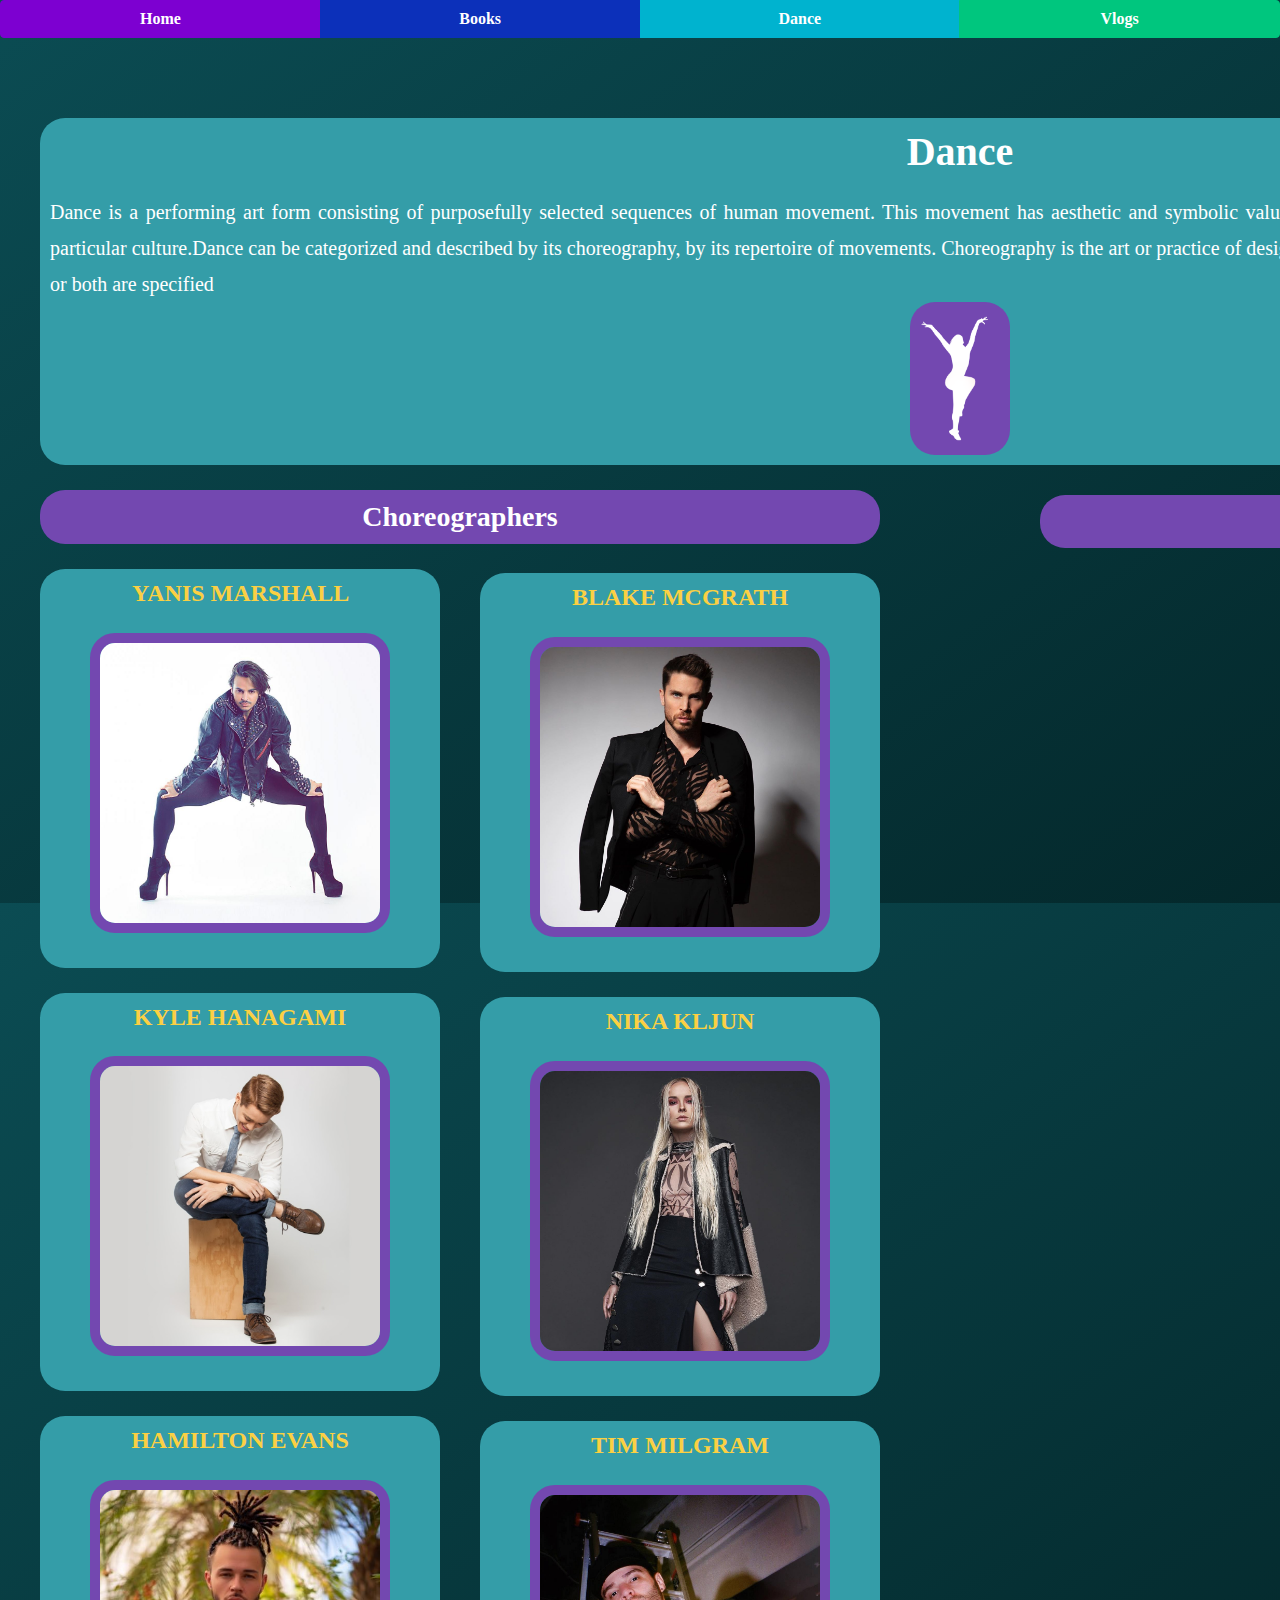
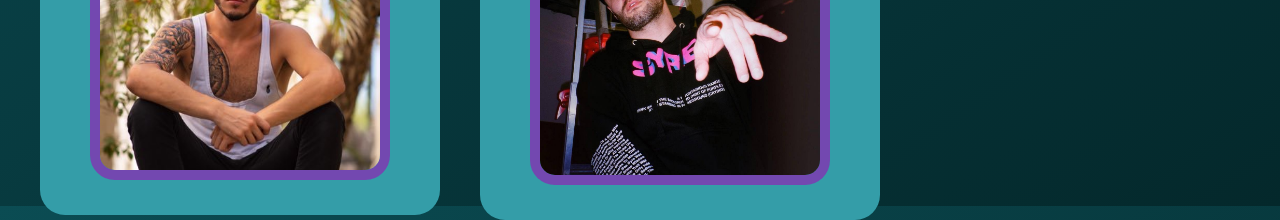
<file: project0/index.html>
<!DOCTYPE html>
<html>
    <head>
        <title>Favourite Youtube Channels</title>
        <link rel="stylesheet" href="https://maxcdn.bootstrapcdn.com/bootstrap/4.0.0/css/bootstrap.min.css">
        <link rel="stylesheet" href="stylesheet-0-buttons.css">
        <link rel="stylesheet" href="stylesheet-3.css">
    </head>


    <style>
    body
    {
      background-image: linear-gradient(to bottom right, #0B4C53, #04282B);
    }
    </style>
    <body>
      <div class="btn-group d-flex" role="group">
          <button type="button" class="btn btn-danger w-100"> Home </button>

          <button type="button" class="btn btn-warning w-100"> Books </button>
          <button type="button" class="btn btn-primary w-100"> Dance </button>
          <button type="button" class="btn btn-info w-100"> Vlogs </button>
      </div>
        <h1 id="large">
          Dance
        </h1>
        <h5 id="p1" class="parrafos">
          <div>
          Dance is a performing art form consisting of purposefully selected sequences of human movement.
          This movement has aesthetic and symbolic value, and is acknowledged as dance by performers and observers
          within a particular culture.Dance can be categorized and described by its choreography, by its repertoire of movements.
          Choreography is the art or practice of designing sequences of movements of physical bodies
          in which motion, form, or both are specified
        </div>
          <img id="DT" class="image" src="dance.png" alt="Dance" width="100px">
        </h5>
        <h3 id="p_title_1">
          Choreographers
        </h3>

          <div id="C1">
            <h4 class = "Lista">
              <a href="https://www.youtube.com/user/MrMarshallYanis" target="-_blank">YANIS MARSHALL</a>
              <img id="D1" class="image"src="D1.jpg" alt="Yanis" width="300px">
            </h4>
            <h4 class = "Lista">
              <a href="https://www.youtube.com/user/kylehanagami" target="-_blank">KYLE HANAGAMI</a>
              <img id="D2" class="image"src="D2.jpg" alt="Kyle" width="300px">
            </h4>
            <h4 class = "Lista">
              <a href="https://www.youtube.com/user/HamiltonTV1" target="-_blank">HAMILTON EVANS</a>
              <img id="D3" class="image"src="D3.jpg" alt="Hamilton" width="300px">
            </h4>
            </div>

            <div id="C2">
            <h4 class = "Lista" id="NC">
              <a href="https://www.youtube.com/user/blazius1" target="-_blank">BLAKE MCGRATH</a>
              <img id="D4" class="image"src="D4.jpg" alt="Blake" width="300px">
            </h4>
            <h4 class = "Lista">
                <a href="https://www.youtube.com/user/nkljun" target="-_blank">NIKA KLJUN</a>
              <img id="D5" class="image"src="D5.jpg" alt="Hamilton" width="300px">
            </h4>
            <h4 class = "Lista">
              <a href="https://www.youtube.com/user/timmilgram" target="-_blank">TIM MILGRAM</a>
              <img id="D6" class="image"src="D6.jpg" alt="Tim" width="300px">
            </h4>
          </div>
          <h3 id="p_title_2">
            Favorite Choreographies
          </h3>
          <iframe id="BA" width="560" height="315" src="https://www.youtube.com/embed/cqdXgQ5bxxs?start=9" frameborder="0" allow="accelerometer; autoplay; encrypted-media; gyroscope; picture-in-picture" allowfullscreen></iframe>




    </body>
</html>
</file>
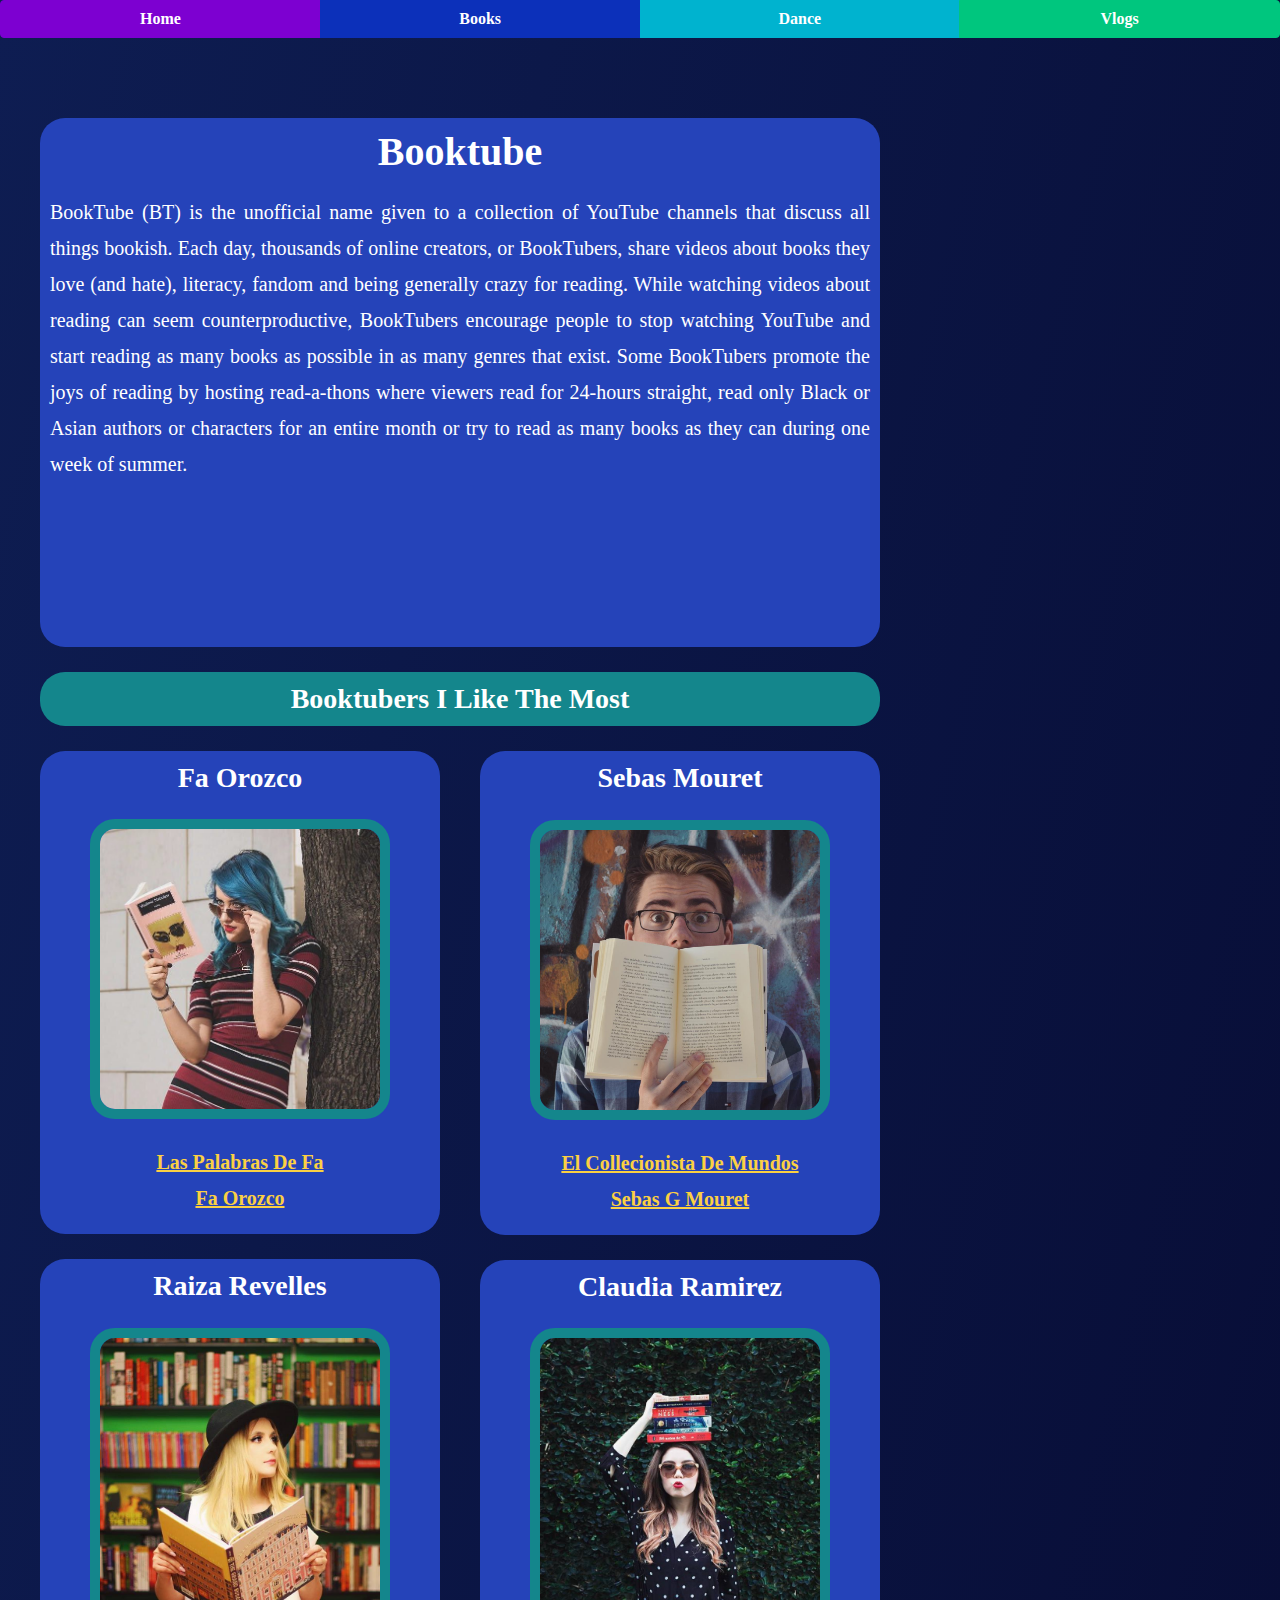
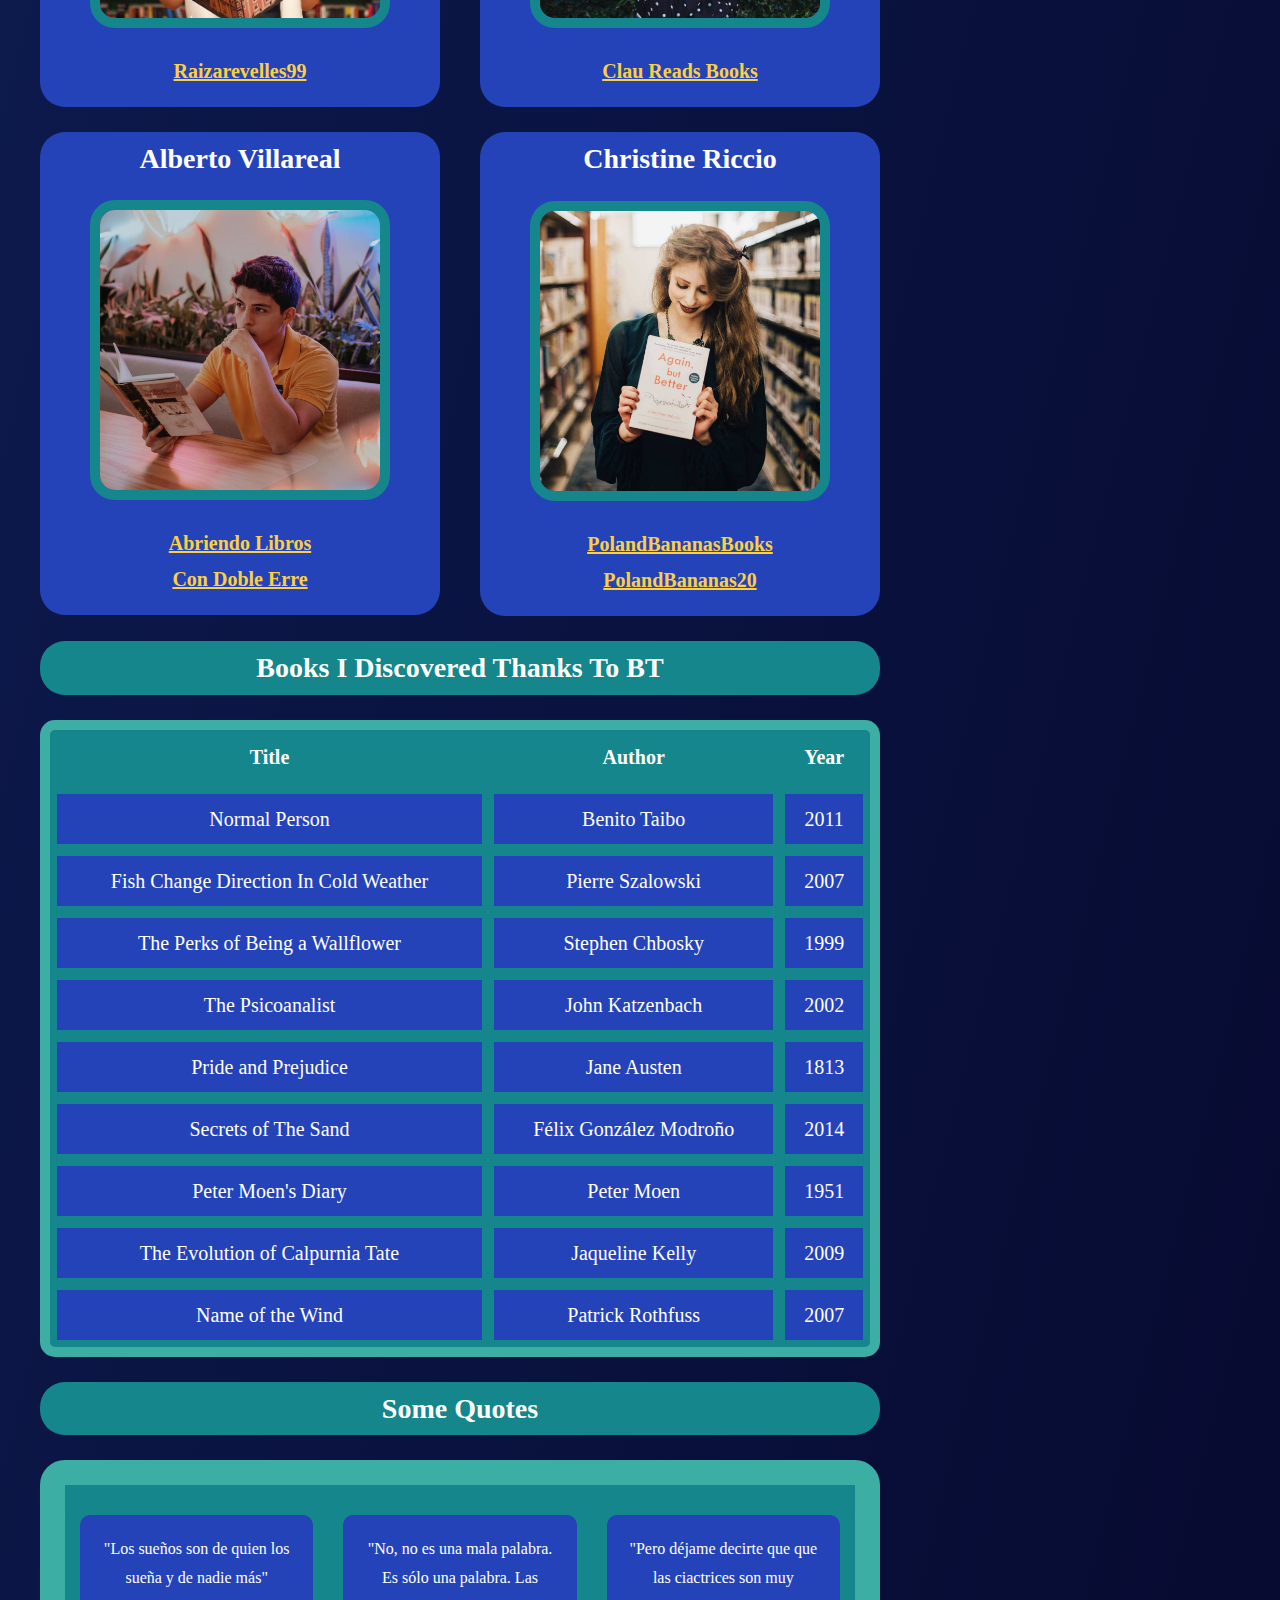
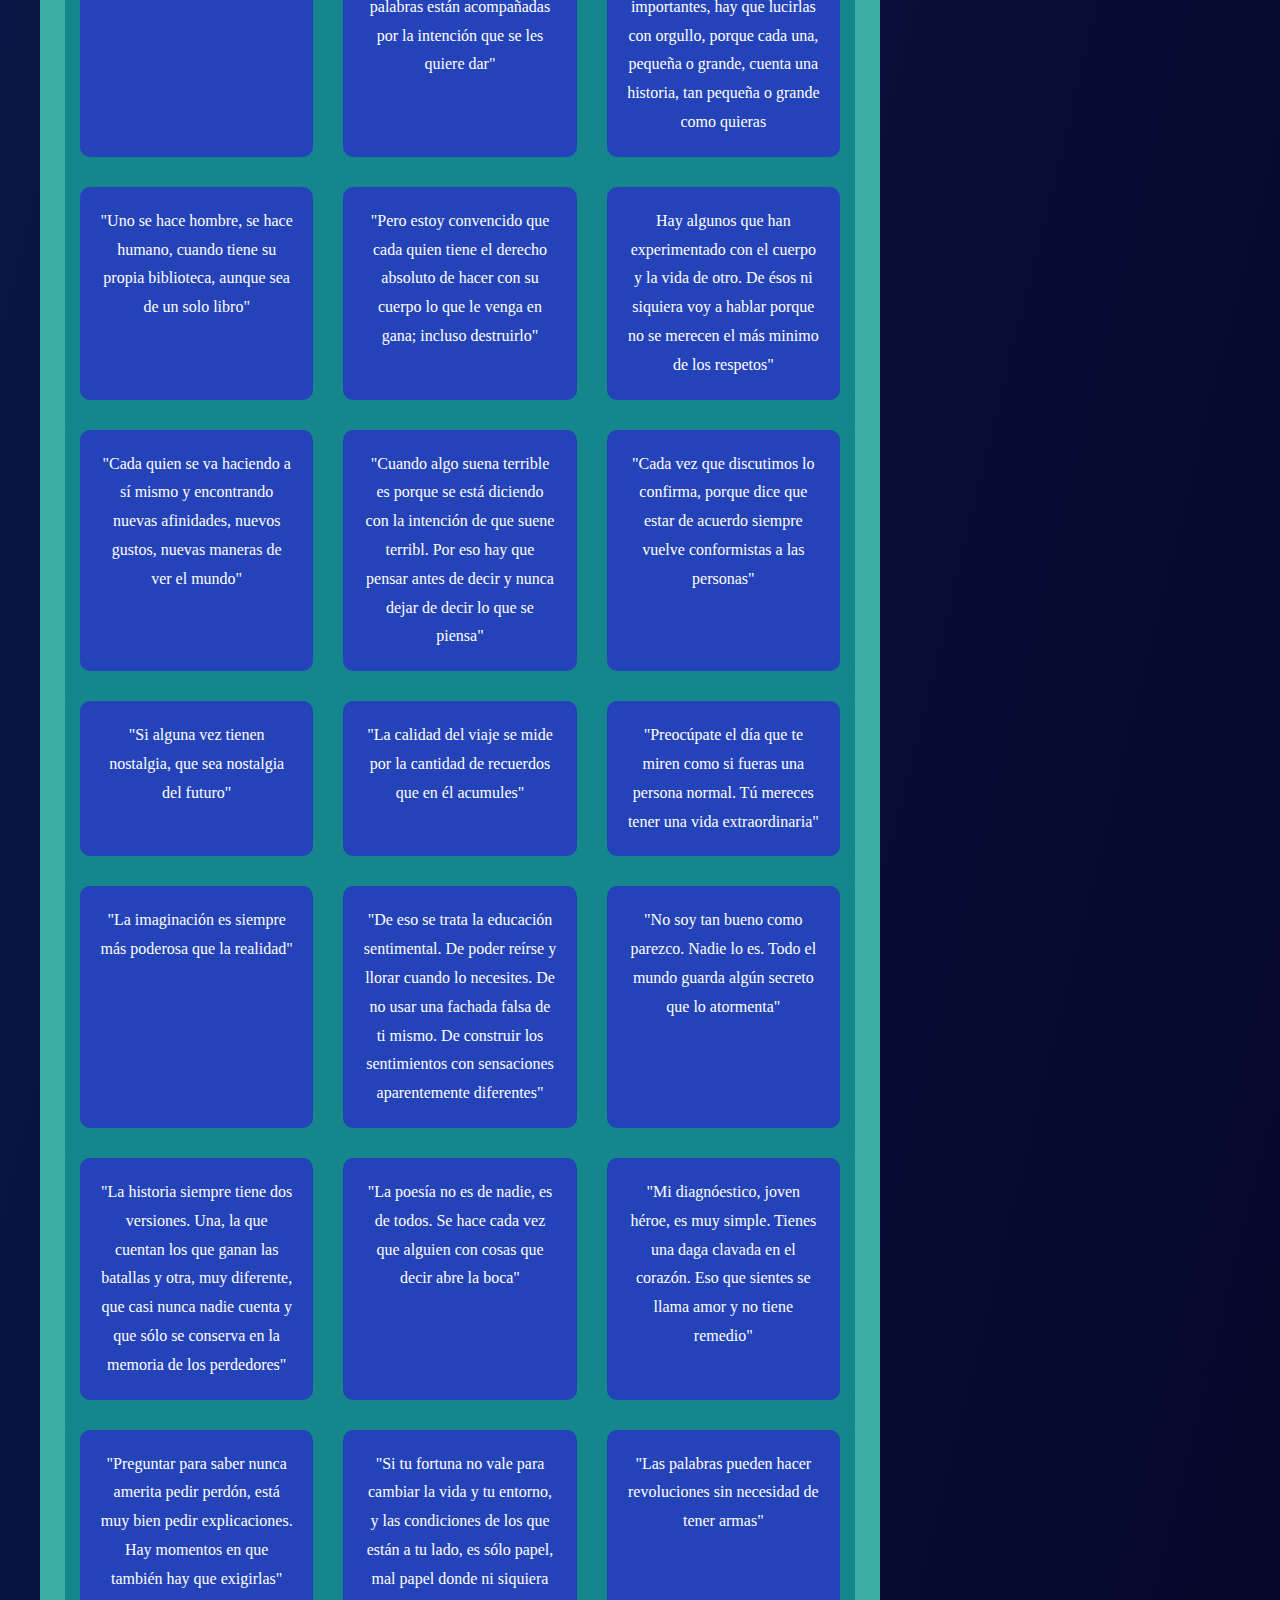
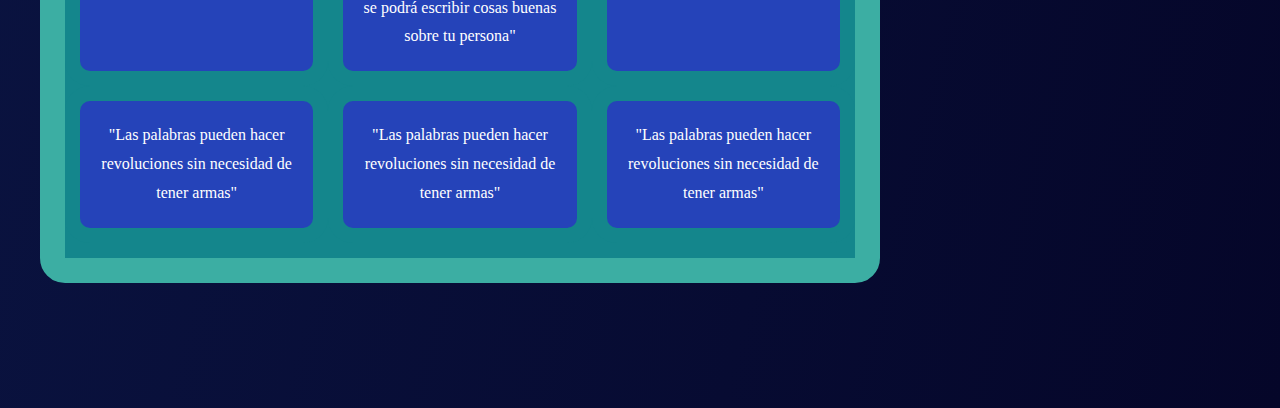
<file: project0/books.html>
<!DOCTYPE html>
<html>
    <head>
        <title>Favourite Youtube Channels</title>
        <link rel="stylesheet" href="https://maxcdn.bootstrapcdn.com/bootstrap/4.0.0/css/bootstrap.min.css">
        <link rel="stylesheet" href="stylesheet-0-buttons.css">
        <link rel="stylesheet" href="stylesheet-2.css">
    </head>


    <style>
    body
    {
      background-image: linear-gradient(to bottom right, #0E1D52, #050629);
    }
    </style>
    <body>
      <div class="btn-group d-flex" role="group">
          <button type="button" class="btn btn-danger w-100"> Home </button>

          <button type="button" class="btn btn-warning w-100"> Books </button>
          <button type="button" class="btn btn-primary w-100"> Dance </button>
          <button type="button" class="btn btn-info w-100"> Vlogs </button>
      </div>
        <h1 id="large">
          Booktube
        </h1>
        <h5 id="p1" class="parrafos">
          <div>
          BookTube (BT) is the unofficial name given to a collection of YouTube channels
          that discuss all things bookish. Each day, thousands of online creators,
          or BookTubers, share videos about books they love (and hate), literacy,
          fandom and being generally crazy for reading. While watching videos about
          reading can seem counterproductive, BookTubers encourage people to stop
          watching YouTube and start reading as many books as possible in as many
          genres that exist. Some BookTubers promote the joys of reading by hosting
          read-a-thons where viewers read for 24-hours straight, read only Black or
          Asian authors or characters for an entire month or try to read as many books
          as they can during one week of summer.
        </div>
          <img id="BT" src="BT.png" alt="Booktube" width="150px">
        </h5>
        <h3 id="p_title_1">
          Booktubers I Like The Most
        </h3>
        <h3 class="F1">
          Fa Orozco
          <div>
          <img id="BT1" class="image"src="BT1.jpg  " alt="Fa" width="300px">
        <h5>
          <div>
          <a href="https://www.youtube.com/user/laspalabrasdefa" target="-_blank"> Las Palabras De Fa </a>
          </div>
          <a href="https://www.youtube.com/channel/UCIcVV2wurTQCxyoZjdUCbKw" target="-_blank"> Fa Orozco </a>
        </h5>
      </h3>

        </h5>
        <h3 class="F1">
          Raiza Revelles
          <div>
          <img id="BT2" class="image"src="BT2.jpg  " alt="Raiza" width="300px">
        <h5>
          <div>
          <a href="https://www.youtube.com/user/raizarevelles99" target="-_blank"> Raizarevelles99 </a>
          </div>
        </h5>
      </h3>

        </h5>
        <h3 class="F1">
          Alberto Villareal
          <div>
          <img id="BT3" class="image"src="BT3.jpg  " alt="Alberto" width="300px">
        <h5>
          <div>
          <a href="https://www.youtube.com/channel/UCc3-fx1sRNrOw_kO41xGMdA" target="-_blank"> Abriendo Libros </a>
          </div>
            <a href="https://www.youtube.com/user/VillaRRealExtras" target="-_blank"> Con Doble Erre </a>
        </h5>
      </h3>

      <h3 id="NC">
        Sebas Mouret
        <div>
        <img id="BT4" class="image"src="BT4.jpg  " alt="Sebas" width="300px">
      <h5>
        <div>
        <a href="https://www.youtube.com/channel/UCcCdTv9Vumo66-3roW3RvrQ" target="-_blank"> El Collecionista De Mundos </a>
        </div>
        <a href="https://www.youtube.com/user/sebasgmouret" target="-_blank"> Sebas G Mouret </a>
      </h5>
    </h3>

    <h3 class="F2">
      Claudia Ramirez
      <div>
      <img id="BT5" class="image"src="BT5.jpg  " alt="Claudia" width="300px">
    <h5>
      <div>
      <a href="https://www.youtube.com/user/GraviEchizen" target="-_blank"> Clau Reads Books </a>
      </div>
    </h5>
  </h3>

  <h3 class="F2">
    Christine Riccio
    <div>
    <img id="BT6" class="image"src="BT6.jpg  " alt="xtine" width="300px">
  <h5>
    <div>
    <a href="https://www.youtube.com/user/polandbananasBOOKS/channels" target="-_blank"> PolandBananasBooks </a>
    </div>
    <a href="https://www.youtube.com/user/polandbananas20/videos" target="-_blank"> PolandBananas20 </a>
  </h5>
</h3>
<h3 id="p_title_1">
  Books I Discovered Thanks To BT
</h3>
<table>
  <tr>
    <th class="info">Title</th>
    <th class="info">Author</th>
    <th class="info">Year</th>
  </tr>
  <tr>
    <td>Normal Person</td>
    <td>Benito Taibo</td>
    <td>2011</td>
  </tr>
  <tr>
    <td>Fish Change Direction In Cold Weather</td>
    <td>Pierre Szalowski</td>
    <td>2007</td>
  </tr>
  <tr>
    <td>The Perks of Being a Wallflower</td>
    <td>Stephen Chbosky</td>
    <td>1999</td>
  </tr>
  <tr>
    <td>The Psicoanalist</td>
    <td>John Katzenbach</td>
    <td>2002</td>
  </tr>
  <tr>
    <td>Pride and Prejudice</td>
    <td>Jane Austen</td>
    <td>1813</td>
  </tr>
  <tr>
    <td>Secrets of The Sand</td>
    <td>Félix González Modroño</td>
    <td>2014</td>
  </tr>
  <tr>
    <td>Peter Moen's Diary</td>
    <td>Peter Moen</td>
    <td>1951</td>
  </tr>
  <tr>
    <td>The Evolution of Calpurnia Tate</td>
    <td>Jaqueline Kelly</td>
    <td>2009</td>
  </tr>
  <tr>
    <td>Name of the Wind</td>
    <td>Patrick Rothfuss</td>
    <td>2007</td>
  </tr>
</table>

<h3 id="p_title_2">
  Some Quotes
</h3>
<h6>
<div class="container">
  <div class="row">
    <div class="col-sm-4">"Los sueños son de quien los sueña y de nadie más"</div>
    <div class="col-sm-4">"No, no es una mala palabra. Es sólo una palabra. Las palabras están acompañadas por la intención que se les quiere dar"</div>
    <div class="col-sm-4">"Pero déjame decirte que que las ciactrices son muy importantes, hay que lucirlas con orgullo, porque cada una, pequeña o grande, cuenta una historia, tan pequeña o grande como quieras</div>
  </div>
  <div class="row">
    <div class="col-sm-4">"Uno se hace hombre, se hace humano, cuando tiene su propia biblioteca, aunque sea de un solo libro"</div>
    <div class="col-sm-4">"Pero estoy convencido que cada quien tiene el derecho absoluto de hacer con su cuerpo lo que le venga en gana; incluso destruirlo"</div>
    <div class="col-sm-4">Hay algunos que han experimentado con el cuerpo y la vida de otro. De ésos ni siquiera voy a hablar porque no se merecen el más minimo de los respetos"</div>
  </div>
  <div class="row">
    <div class="col-sm-4">"Cada quien se va haciendo a sí mismo y encontrando nuevas afinidades, nuevos gustos, nuevas maneras de ver el mundo"</div>
    <div class="col-sm-4">"Cuando algo suena terrible es porque se está diciendo con la intención de que suene terribl. Por eso hay que pensar antes de decir y nunca dejar de decir lo que se piensa"</div>
    <div class="col-sm-4">"Cada vez que discutimos lo confirma, porque dice que estar de acuerdo siempre vuelve conformistas a las personas"</div>
  </div>
  <div class="row">
    <div class="col-sm-4">"Si alguna vez tienen nostalgia, que sea nostalgia del futuro"</div>
    <div class="col-sm-4">"La calidad del viaje se mide por la cantidad de recuerdos que en él acumules"</div>
    <div class="col-sm-4">"Preocúpate el día que te miren como si fueras una persona normal. Tú mereces tener una vida extraordinaria"</div>
  </div>
  <div class="row">
    <div class="col-sm-4">"La imaginación es siempre más poderosa que la realidad"</div>
    <div class="col-sm-4">"De eso se trata la educación sentimental. De poder reírse y llorar cuando lo necesites. De no usar una fachada falsa de ti mismo. De construir los sentimientos con sensaciones aparentemente diferentes"</div>
    <div class="col-sm-4">"No soy tan bueno como parezco. Nadie lo es. Todo el mundo guarda algún secreto que lo atormenta"</div>
  </div>
  <div class="row">
    <div class="col-sm-4">"La historia siempre tiene dos versiones. Una, la que cuentan los que ganan las batallas y otra, muy diferente, que casi nunca nadie cuenta y que sólo se conserva en la memoria de los perdedores"</div>
    <div class="col-sm-4">"La poesía no es de nadie, es de todos. Se hace cada vez que alguien con cosas que decir abre la boca"</div>
    <div class="col-sm-4">"Mi diagnóestico, joven héroe, es muy simple. Tienes una daga clavada en el corazón. Eso que sientes se llama amor y no tiene remedio"</div>
  </div>
  <div class="row">
    <div class="col-sm-4">"Preguntar para saber nunca amerita pedir perdón, está muy bien pedir explicaciones. Hay momentos en que también hay que exigirlas"</div>
    <div class="col-sm-4">"Si tu fortuna no vale para cambiar la vida y tu entorno, y las condiciones de los que están a tu lado, es sólo papel, mal papel donde ni siquiera se podrá escribir cosas buenas sobre tu persona"</div>
    <div class="col-sm-4">"Las palabras pueden hacer revoluciones sin necesidad de tener armas"</div>
  </div>
  <div class="row">
    <div class="col-sm-4">"Las palabras pueden hacer revoluciones sin necesidad de tener armas"</div>
    <div class="col-sm-4">"Las palabras pueden hacer revoluciones sin necesidad de tener armas"</div>
    <div class="col-sm-4">"Las palabras pueden hacer revoluciones sin necesidad de tener armas"</div>
  </div>
</div>
</h6>



    </body>
</html>
</file>
<file: project0/stylesheet-0-buttons.css>
.btn-danger
{
    background-color: #7D00D1;
    border-color: #7D00D1;
    font-family: Ink Free;
    font-weight: bold;
}

.btn-warning
{
    background-color: #0C30BA;
    border-color: #0C30BA ;
    font-family: Ink Free;
    color: white;
    font-weight: bold;
}

.btn-primary
{
    background-color: #00B3CF;
    border-color: #00B3CF ;
    font-family: Ink Free;
    font-weight: bold;
}

.btn-info
{
    background-color: #00C67E;
    border-color: #00C67E ;
    font-family: Ink Free;
    font-weight: bold;
}


.btn-danger:hover, .btn-danger:focus,.btn-danger:active
{
    background-color: #56008E !important;
    border-color: #FD6A02!important;
    box-shadow: none !important;
}

.btn-warning:hover, .btn-warning:focus,.btn-warning:active
{
    background-color: #011E8C !important;
    border-color: #011E8C;
    border-color: #FD6A02!important;
    box-shadow: none !important;
    color: white !important;
}

.btn-primary:hover, .btn-primary:focus,.btn-primary:active
{
    background-color: #008296 !important;
    border-color: #008296;
    border-color: #FD6A02!important;
    box-shadow: none !important;
}
.btn-info:hover, .btn-info:focus,.btn-info:active
{
    background-color: #009F65 !important;
    border-color: #009F65;
    border-color: #FD6A02!important;
    box-shadow: none !important;
}
</file>
<file: project0/stylesheet-3.css>
::-webkit-scrollbar-track {
  -webkit-box-shadow: inset 0 0 6px rgba(0, 0, 0, 0.1);
  background-color: #58299B;
  border-radius: 10px;
}

::-webkit-scrollbar {
  width: 12px;
  background-color: #58299B;
}

::-webkit-scrollbar-thumb {
  border-radius: 10px;
  -webkit-box-shadow: inset 0 0 6px rgba(0, 0, 0, 0.1);
  background-color: #7348B0;
}

.Lista, #p_title_2, #p_title_1, #p1, h1 {
  font-family: Ink Free;
  padding: 10px;
  background-color: #349DA8;
  color: white;
  border-radius: 25px;
}

a:link {
  color: #FBD043;
}

a:visited {
  color: White;
}

a:hover {
  color: #ea5455;
}

h1 {
  margin-left: 40px;
  font-weight: bold;
  text-align: center;
  margin-top: 80px;
  width: 1840px;
  border-bottom-left-radius: 0px;
  border-bottom-right-radius: 0px;
}

#p1 {
  margin-top: -10px;
  margin-left: 40px;
  width: 1840px;
  padding-bottom: auto;
  border-top-left-radius: 0px;
  border-top-right-radius: 0px;
}

#p_title_1 {
  margin-top: 25px;
  margin-left: 40px;
  width: 840px;
  font-weight: bold;
  text-align: center;
  background-color: #7348B0;
}

#p_title_2 {
  margin-top: -1333px;
  margin-left: 1040px;
  width: 840px;
  font-weight: bold;
  text-align: center;
  background-color: #7348B0;
}

#DT {
  border-radius: 25px;
  margin-left: 860px;
}

#BA {
  margin-top: 25px;
  margin-left: 1060px;
  width: 800px;
}

.Lista {
  text-align: center;
  width: 400px;
  font-weight: bold;
  margin-top: 25px;
  margin-left: 40px;
}
.Lista .image {
  border-radius: 25px;
  margin-top: 25px;
  margin-bottom: 25px;
  border: 10px solid #7348B0;
}

#NC {
  margin-top: -1250px;
}

#C2 {
  margin-left: 440px;
}

.parrafos {
  line-height: 1.8;
  text-align: justify;
}

/*# sourceMappingURL=stylesheet-3.css.map */
</file>
<file: project0/stylesheet-2.css>
::-webkit-scrollbar-track {
  -webkit-box-shadow: inset 0 0 6px rgba(0, 0, 0, 0.1);
  background-color: #0E1D52;
  border-radius: 10px;
}

::-webkit-scrollbar {
  width: 12px;
  background-color: #0E1D52;
}

::-webkit-scrollbar-thumb {
  border-radius: 10px;
  -webkit-box-shadow: inset 0 0 6px rgba(0, 0, 0, 0.1);
  background-color: #2543B9;
}

.F2, #NC, .F1, #p_title_2, #p_title_1, #p1, h1 {
  font-family: Ink Free;
  padding: 10px;
  background-color: #2543B9;
  color: white;
  border-radius: 25px;
}

a:hover, a:visited, a:link {
  text-decoration: underline;
  font-weight: bold;
  line-height: 1.8;
}

h1 {
  margin-left: 40px;
  font-weight: bold;
  text-align: center;
  margin-top: 80px;
  width: 1840px;
  border-bottom-left-radius: 0px;
  border-bottom-right-radius: 0px;
}

#p1 {
  margin-top: -10px;
  margin-left: 40px;
  width: 1840px;
  padding-bottom: auto;
  border-top-left-radius: 0px;
  border-top-right-radius: 0px;
}

#BT {
  margin-left: 835px;
}

#p_title_1 {
  margin-top: 25px;
  margin-left: 40px;
  width: 840px;
  font-weight: bold;
  text-align: center;
  background-color: #14868c;
}

#p_title_2 {
  margin-top: -2305px;
  margin-left: 1040px;
  width: 840px;
  font-weight: bold;
  text-align: center;
  background-color: #14868c;
}

.F1 {
  margin-top: 25px;
  margin-left: 40px;
  margin-bottom: 25px;
  width: 400px;
  font-weight: bold;
  text-align: center;
}

#NC {
  margin-top: -1489px;
  margin-left: 480px;
  margin-bottom: 25px;
  width: 400px;
  font-weight: bold;
  text-align: center;
}

.F2 {
  margin-top: 25px;
  margin-left: 480px;
  margin-bottom: 25px;
  width: 400px;
  font-weight: bold;
  text-align: center;
}

.image {
  border-radius: 25px;
  margin-top: 25px;
  margin-bottom: 25px;
  border: 10px solid #14868c;
}

.parrafos {
  line-height: 1.8;
  text-align: justify;
}

a:link {
  color: #FBD043;
}

a:visited {
  color: #AAF0D1;
}

a:hover {
  color: #FD6A02;
}

table {
  margin-top: 25px;
  color: white;
  font-family: Ink Free;
  border: 10px solid #3CAEA3;
  border-collapse: separate;
  width: 840px;
  margin-left: 40px;
  font-size: 20px;
  border-radius: 15px;
  background-color: #14868c;
  margin-bottom: 25px;
}

th, td {
  border: 5px solid #14868c;
  padding: 10px;
  text-align: center;
  background-color: #2543B9;
}

th {
  background-color: #14868c;
  border-top: none;
}

.container {
  font-family: Ink Free;
  color: white;
  border: 25px solid #3CAEA3;
  border-radius: 25px;
  background-color: #14868c;
  margin-top: 25px;
  margin-left: 1040px;
  width: 840px;
  padding: 15px;
  margin-bottom: 125px;
}

.col-sm-4 {
  border: 15px solid #14868c;
  padding: 20px;
  margin-left: none;
  margin-bottom: none;
  border-radius: 25px;
  line-height: 1.8;
  text-align: center;
  background-color: #2543B9;
}

@media (max-width: 1650px) {
  #p_title_2 {
    margin-top: 0px;
    margin-left: 40px;
  }

  .container {
    margin-left: 40px;
  }

  #p1, #large {
    width: 840px;
  }

  #BT {
    visibility: hidden;
  }
}
@media (max-width: 800px) {
  #p1, #large, #p_title_1, #p_title_2, table, .F1, .F2, #NC {
    width: 400px;
    margin-left: 110px;
  }

  #NC {
    margin-top: 0px;
  }
}

/*# sourceMappingURL=stylesheet-2.css.map */
</file>
